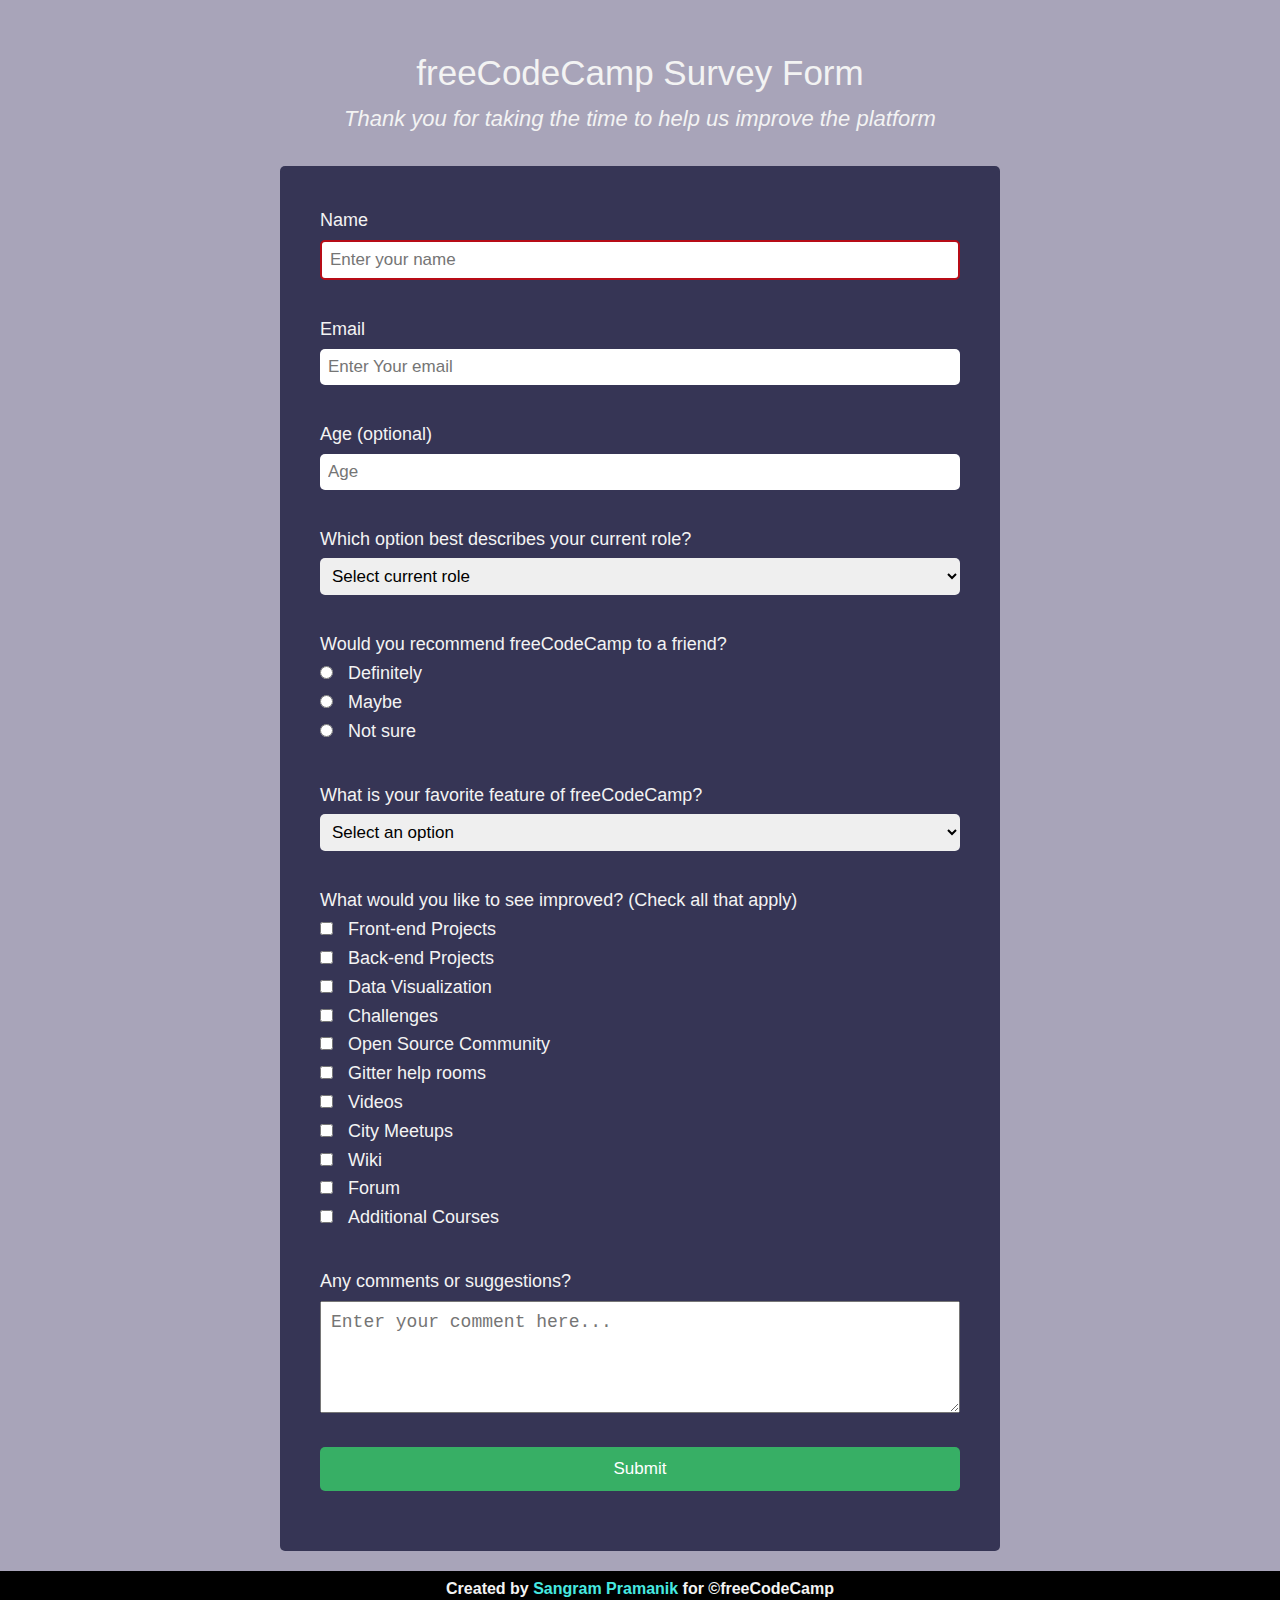
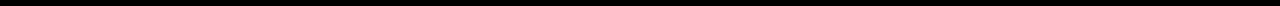
<file: FreeCode Camp WebD/Survey Form/index.html>
<!-- Author : Sangram Pramanik
Description : Survey Form ( Freecodecamp Responsive Web Design Project)
Date : 08/06/2021
Time : 09:18 PM-->
<!DOCTYPE html>
<html lang="en">
<head>
    <meta charset="UTF-8">
    <meta http-equiv="X-UA-Compatible" content="IE=edge">
    <meta name="viewport" content="width=device-width, initial-scale=1.0"> 
    <link rel="stylesheet" href="css/style.css">
    <title>Survey Form</title>
</head>
<body>
    <div id="content">
        <header class= "top-header">
            <h1 id="title">freeCodeCamp Survey Form</h1>
            <p id="description"><em>Thank you for taking the time to help us improve the platform</em></p>
        </header>
        <form id="survey-form">
            <div class="form_group">
                <label for="name-label">Name</label>
                <input type="text" name="name" id="name" placeholder="Enter your name" style="border: 2px #B70C17 solid">
            </div>
            <div class="form_group">
                <label for="email-label">Email</label>
                <input type="text" name="email" id="email" placeholder="Enter Your email">
            </div>
            <div class="form_group">
                <label for="age-group">Age <span>(optional)</span></label>
                <input type="number" max="99" min="10"  name="age" id="age" placeholder="Age">
            </div>
            <div class ="form_group">
                <label for="dropdown_role">Which option best describes your current role?</label>
                <select name="dropdown_role" id="dropdown">
                    <option value=""style="color: grey">Select current role</option>
                    <option value="student">Student</option>
                    <option value="job">Full Time Job</option>
                    <option value="learner">Full Time Learner</option>
                    <option value="not_say">Prefer not to say</option>
                    <option value="other">Others</option>
                </select>
            </div>
            <div class="form_group">
                <p>Would you recommend freeCodeCamp to a friend?</p>
                <input type="radio" id="definitely" name="recommend" value="definitely">
                <label for="definitely"> &nbsp&nbspDefinitely</label><br>
                <input type="radio" id="may_be" name="recommend" value="may_be">
                <label for="may_be">&nbsp&nbspMaybe</label><br>
                <input type="radio" id="notsure" name="recommend" value="notsure">
                <label for="notsure">&nbsp&nbspNot sure</label> 
            </div>
            <div class ="form_group">
                <label for="dropdown_fav-feature">What is your favorite feature of freeCodeCamp?</label>
                <select name="dropdown_fav-feature" id="dropdown2">
                    <option value="" style="color:grey">Select an option</option>
                    <option value="student">Challenges</option>
                    <option value="job">Projects</option>
                    <option value="learner">Community</option>
                    <option value="not_say">Open Source</option>
                </select>
            </div>
            
            <div class="form_group">
                <label for="improve-service">What would you like to see improved? <span>(Check all that apply)</span> </label><br>
                <input type="checkbox" value="front-end Projects">&nbsp&nbsp&nbspFront-end Projects <br>
                <input type="checkbox" value="back-end Projects">&nbsp&nbsp&nbspBack-end Projects <br>
                <input type="checkbox" value="data Visualization">&nbsp&nbsp&nbspData Visualization <br>
                <input type="checkbox" value="challenges">&nbsp&nbsp&nbspChallenges <br>
                <input type="checkbox" value="open_Source_Community">&nbsp&nbsp&nbspOpen Source Community <br>
                <input type="checkbox" value="gitter help rooms">&nbsp&nbsp&nbspGitter help rooms <br>
                <input type="checkbox" value="videos">&nbsp&nbsp&nbspVideos <br>
                <input type="checkbox" value="city_meetups">&nbsp&nbsp&nbspCity Meetups <br>
                <input type="checkbox" value="wiki">&nbsp&nbsp&nbspWiki <br>
                <input type="checkbox" value="forum">&nbsp&nbsp&nbspForum <br>
                <input type="checkbox" value="additional_courses">&nbsp&nbsp&nbspAdditional Courses <br>
            </div>
            <div class="form_group" style=" margin-bottom: 20px;">
                <label for="suggestion_comment">Any comments or suggestions?</label> <br>
                <textarea name="suggestion_comment" id="comment" placeholder="Enter your comment here..." style="width: 100%; height: 7rem; font-size: 18px; padding: 10px; margin-top: 5px;"></textarea>
            </div>
            <input type="submit" id="submit" value="Submit" style="background-color: #37AF65; color: white; margin-bottom: 40px; padding-top: 12px; padding-bottom: 12px;">
        </form>
    </div>
    <div id="creater">
        <h4>Created by <a href="" style="text-decoration:none; color: rgb(71, 233, 225);"> Sangram Pramanik</a> for ©freeCodeCamp</h4>
    </div>
</body>
</html>
</file>
<file: FreeCode Camp WebD/Survey Form/css/style.css>
* {
    margin: 0;
    padding: 0;
    box-sizing: border-box;
}

body{
    font-family:sans-serif;
    line-height: 1.6;
    color: #F3F3F3;
    background-color: #706a8d9c;
    
}

#content{
    max-width: 720px;
    margin: 0 auto;
}

#title{
    font-size: 35px;
    text-align: center;
    padding-top: 45px;
    font-weight: lighter;
}

#description{
    font-size: 22px;
    text-align: center;
    padding: 0 20px 20px 20px;
    margin-bottom: 10px;
    font-weight: lighter;
    font-family:-apple-system, BlinkMacSystemFont, 'Segoe UI', Roboto, Oxygen, Ubuntu, Cantarell, 'Open Sans', 'Helvetica Neue', sans-serif;
}

#survey-form{
    background-color: #272747e1;
    border-radius: 5px;
    margin-bottom: 20px;
    font-size: 18px;
    padding: 40px 40px 20px 40px;
}

.form_group{
    margin-bottom: 35px;
}

#name,
#email,
#age,
#dropdown,
#dropdown2,
#submit{
    width: 100%;
    padding: 8px;
    border-radius: 5px;
    font-size: 17px;
    margin-top: 5px;
    border: white;
}
#creater{
    text-align: center;
    background-color: black;
    padding-top: 5px;
    padding-bottom: 5px;
}
</file>
